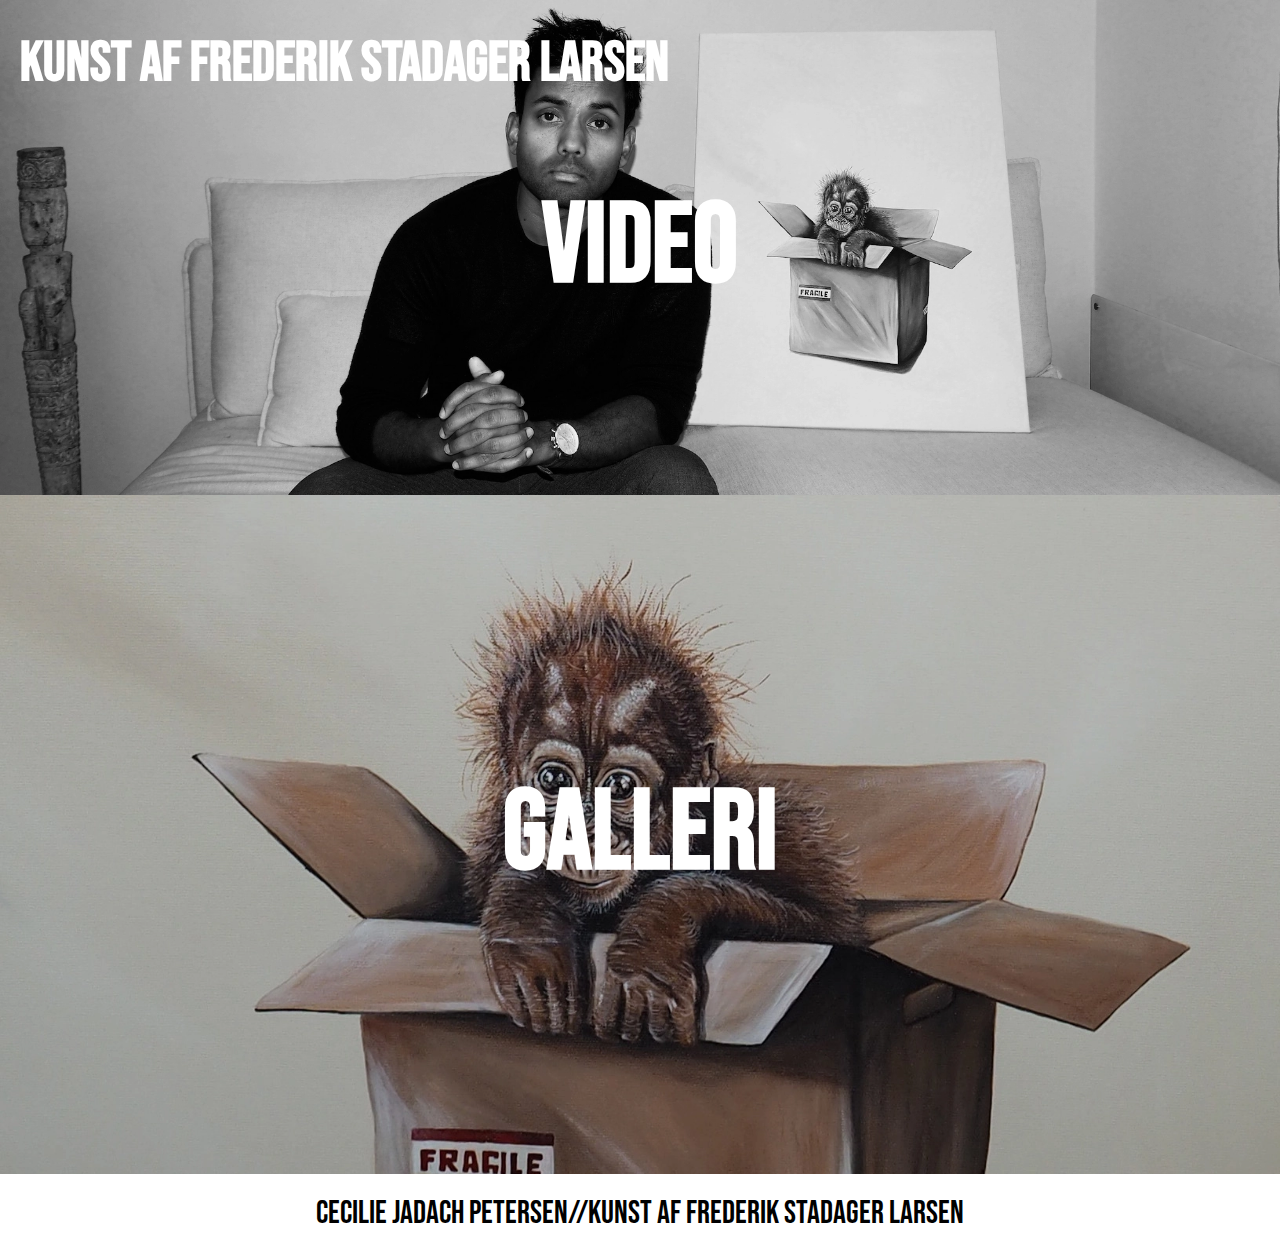
<file: index.html>
<!DOCTYPE html>
<html lang="da">

<head>
    <meta charset="UTF-8">
    <meta name="viewport" content="width=device-width, initial-scale=1.0">
    <title>Forside</title>
    <link rel="stylesheet" href="generel.css">
    <link rel="stylesheet" href="layout.css">
    <link rel="preconnect" href="https://fonts.googleapis.com">
    <link rel="preconnect" href="https://fonts.gstatic.com" crossorigin>
    <link href="https://fonts.googleapis.com/css2?family=Bebas+Neue&display=swap" rel="stylesheet">
</head>

<body>
    <main>
        <div class="logo_container">
            <div class="logo-text">
                <h3><a class="logo" href="index.html">Kunst af Frederik Stadager Larsen</a></h3>
            </div>
        </div>
        <div class="container">
            <img src="img/baggrund_3.webp" width="1394" height="539" alt="baggrundsbillede med tekst">
            <h1><a href="video.html">Video</a></h1>
        </div>

        <div class="container">
            <img src="img/monkey.webp" width="1394" height="739" alt="abe">
            <h1><a href="galleri.html">Galleri</a></h1>
        </div>
    </main>

    <footer>
        <p>Cecilie Jadach Petersen//Kunst af Frederik Stadager Larsen</p>
    </footer>

</body>

</html>
</file>
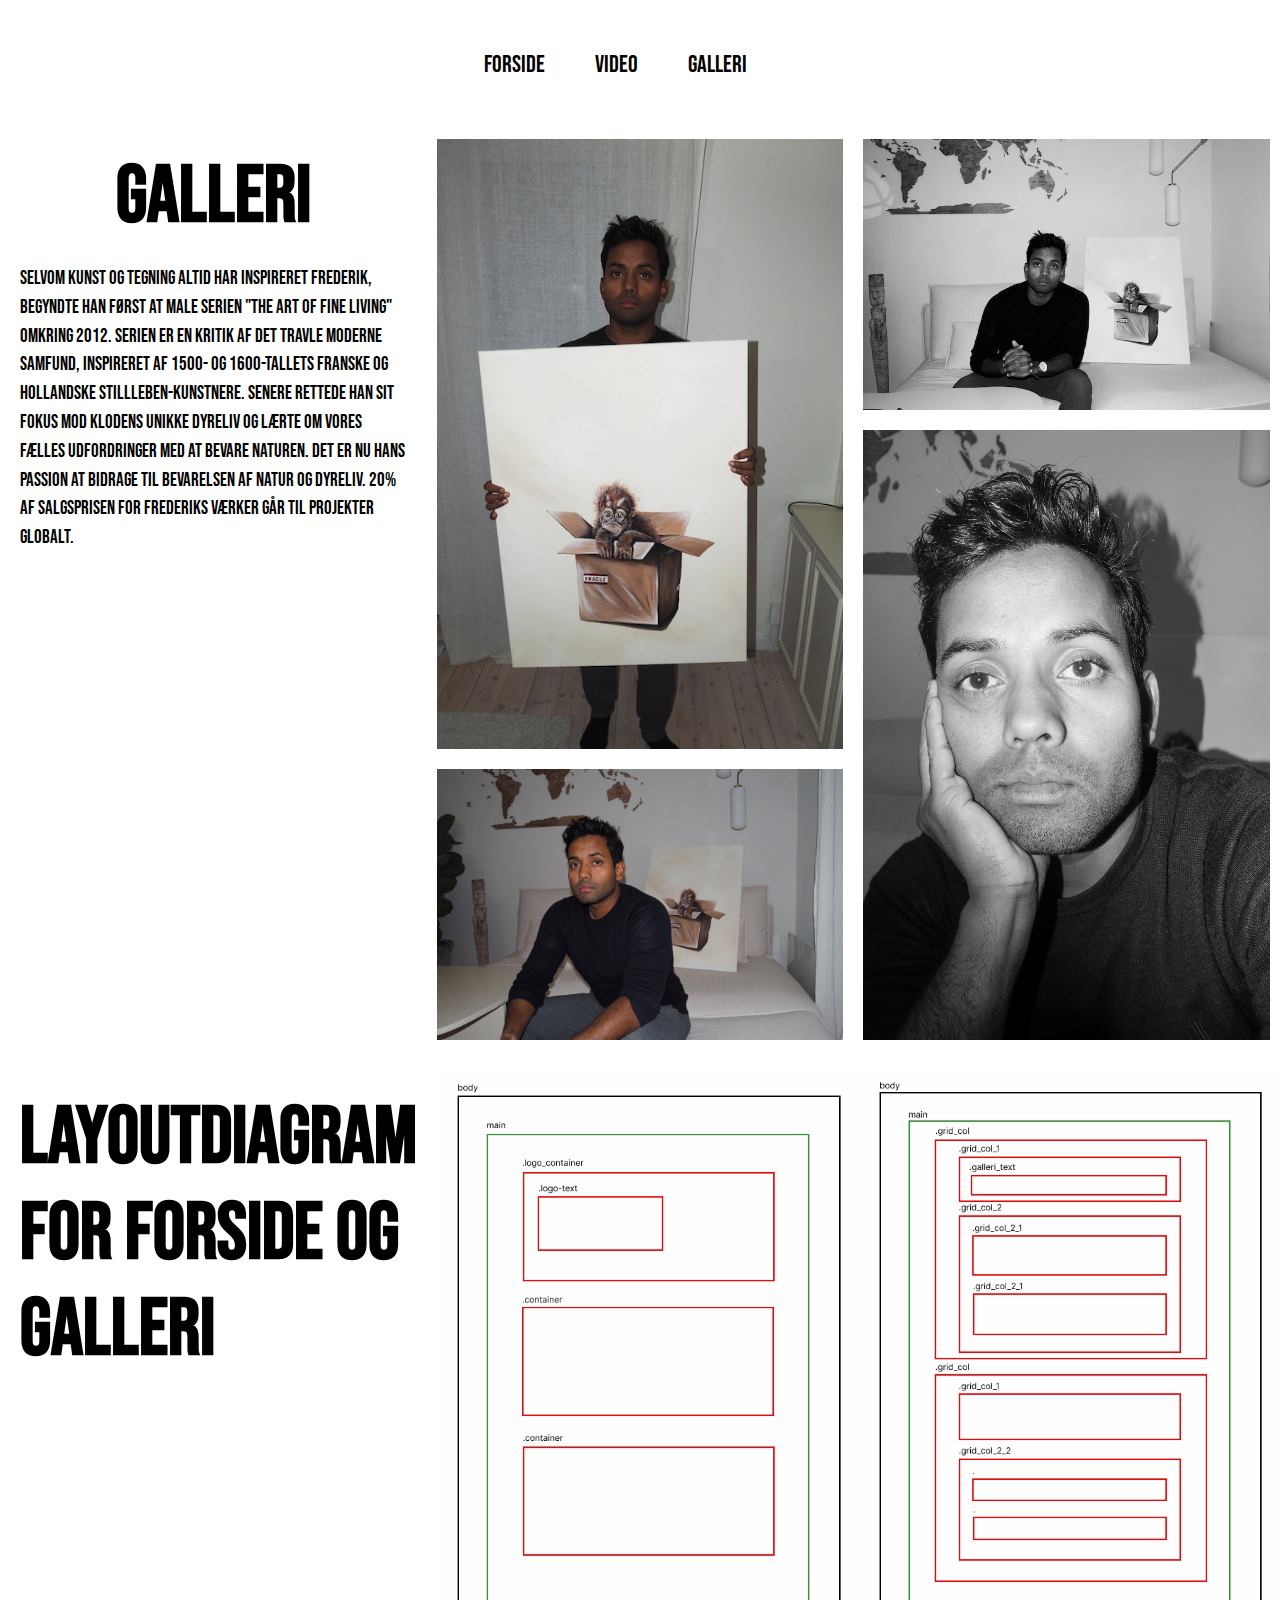
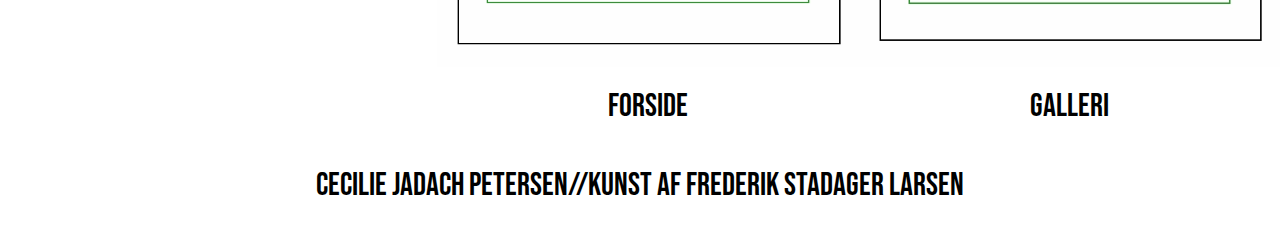
<file: galleri.html>
<!DOCTYPE html>
<html lang="da">

<head>
    <meta charset="UTF-8">
    <meta name="viewport" content="width=device-width, initial-scale=1.0">
    <title>Galleri</title>
    <link rel="stylesheet" href="generel.css">
    <link rel="stylesheet" href="layout.css">
    <link rel="preconnect" href="https://fonts.googleapis.com">
    <link rel="preconnect" href="https://fonts.gstatic.com" crossorigin>
    <link href="https://fonts.googleapis.com/css2?family=Bebas+Neue&display=swap" rel="stylesheet">
</head>

<body>

    <header>
        <ul class="nav_links">
            <li><a href="index.html">Forside</a></li>
            <li><a href="video.html">Video</a></li>
            <li><a href="galleri.html">Galleri</a></li>
        </ul>
    </header>

    <main>

        <div class="grid_col">
            <div class="grid_col_1">
                <h2>Galleri</h2>
                <div class="galleri_text">
                    <p>
                        Selvom kunst og tegning altid har inspireret Frederik, begyndte han først at male serien "The
                        Art of Fine Living" omkring 2012. Serien er en kritik af det travle moderne samfund, inspireret
                        af 1500- og 1600-tallets franske og hollandske stillleben-kunstnere. Senere rettede han sit
                        fokus
                        mod klodens unikke dyreliv og lærte om vores fælles udfordringer med at bevare naturen. Det er
                        nu hans passion at
                        bidrage til bevarelsen af natur og dyreliv. 20% af salgsprisen for Frederiks værker går til
                        projekter globalt.
                    </p>

                </div>
            </div>
            <div class="grid_col_2">
                <div class="grid_col_2_1">
                    <img class="img_1" src="img/h_format.webp" width="445" height="667" alt="højformat">
                    <img class="img_2" src="img/b_format.webp" width="445" height="296" alt="bredformat">
                </div>
                <div class="grid_col_2_1">
                    <img class="img_3" src="img/baggrund.webp" width="445" height="297" alt="bredformat">
                    <img class="img_4" src="img/portrait_3.webp" width="445" height="667" alt="portræt">
                </div>
            </div>
        </div>

        <div class="grid_col">
            <div class="grid_col_1">
                <h2>Layoutdiagram for forside og galleri</h2>
            </div>

            <div class="grid_col_2_2">
                <div>
                    <img src="img/Forside.webp" width="465" height="658" alt="Layoutdiagram forside">
                    <p>Forside</p>
                </div>
                <div>
                    <img src="img/Galleri.webp" width="465" height="658" alt="Layoutdiagram galleriside">
                    <p>Galleri</p>
                </div>
            </div>
        </div>

    </main>

    <footer>
        <p>Cecilie Jadach Petersen//Kunst af Frederik Stadager Larsen</p>
    </footer>

</body>

</html>
</file>
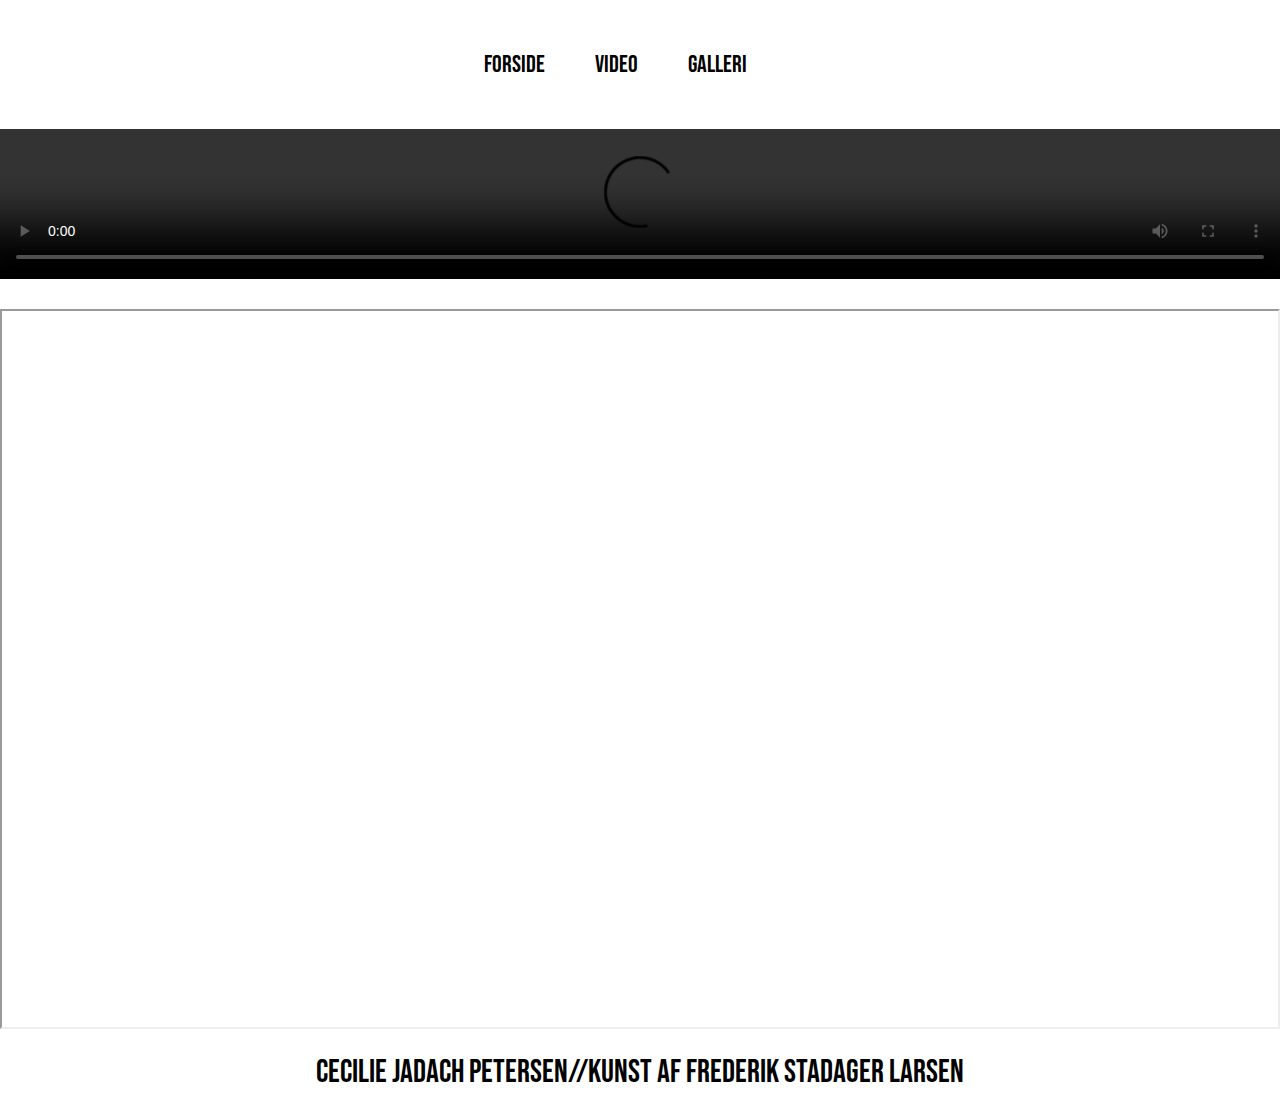
<file: video.html>
<!DOCTYPE html>
<html lang="da">

<head>
    <meta charset="UTF-8">
    <meta name="viewport" content="width=device-width, initial-scale=1.0">
    <title>Video</title>
    <link rel="stylesheet" href="generel.css">
    <link rel="stylesheet" href="layout.css">
    <link rel="preconnect" href="https://fonts.googleapis.com">
    <link rel="preconnect" href="https://fonts.gstatic.com" crossorigin>
    <link href="https://fonts.googleapis.com/css2?family=Bebas+Neue&display=swap" rel="stylesheet">
</head>

<body>

    <header>
        <ul class="nav_links">
            <li><a href="index.html">Forside</a></li>
            <li><a href="video.html">Video</a></li>
            <li><a href="galleri.html">Galleri</a></li>
        </ul>
    </header>

    <main>
        <video controls src="https://ceciliejadach.dk/kea/05_indhold/01_pilotvideo/pilotvideo1.mp4"></video>
        <iframe width="560" height="315" src="https://www.youtube.com/embed/oNJRN_gg8K4?si=2lrgj7A9HvQew9qm"
            title="YouTube video player"
            allow="accelerometer; autoplay; clipboard-write; encrypted-media; gyroscope; picture-in-picture; web-share"
            allowfullscreen></iframe>
    </main>

    <footer>
        <p>Cecilie Jadach Petersen//Kunst af Frederik Stadager Larsen</p>
    </footer>

</body>

</html>
</file>
<file: generel.css>
* {
  margin: 0;
  padding: 0;
  box-sizing: border-box;
}

img,
video {
  width: 100%;
  height: auto;
  display: block;
}

.nav_links {
  list-style-type: none;
  padding: 50px;
  display: flex;
  flex-direction: row;
  place-content: center;
}

.nav_links li {
  margin-right: 50px;
  font-family: "Bebas Neue", sans-serif;
  font-size: 1rem;
}

.nav_links a {
  text-decoration: none;
  color: black;
  transition: color 0.3s;
  font-size: 0.9rem;
}

.nav_links a:hover {
  text-decoration: underline;
}

.container {
  display: grid;
  place-items: center;
}
.container {
  display: grid;
  place-items: center;
}

img,
h1 {
  grid-area: 1 / 1;
}

.logo_container {
  width: 100%;
  height: 100vh;
  position: fixed;
  top: 0;
  bottom: 0;
  left: 0;
  right: 0;
}

.logo-text {
  position: relative;
  margin-top: 10px;
  margin-left: 10px;
}

.logo {
  font-size: 1rem;
}

a {
  text-decoration: none;
  color: white;
  font-size: 3rem;
  font-family: "Bebas Neue", sans-serif;
  position: relative;
}

h2 {
  font-family: "Bebas Neue", sans-serif;
}

.galleri_text p {
  font-size: 1rem;
  text-align: left;
  margin: 0px 20px;
  line-height: 1.5rem;
}

hr {
  border: 1px solid black;
  margin: 0px 20px;
}

p {
  font-family: "Bebas Neue", sans-serif;
  font-size: 0.8rem;
  margin: 20px 0px;
  text-align: center;
}

iframe {
  width: 100%;
  height: auto;
  aspect-ratio: 16 / 9;
  margin-top: 30px;
}

.grid_col_1 h2 {
  font-size: 2rem;
  margin: 20px;
}

.grid_col_2 {
  display: grid;
  grid-template-columns: 1fr 1fr;
  gap: 20px;
  margin: 10px;
}

.grid_col_2_1 img {
  margin-bottom: 20px;
}

.grid_col_2_2 {
  display: grid;
  grid-template-columns: 1fr 1fr;
}
</file>
<file: layout.css>
@media (min-width: 800px) {
  .nav_links a {
    font-size: 1.5rem;
  }

  h1 {
    font-size: 5rem;
  }

  a {
    font-size: 7rem;
  }

  p {
    font-size: 2rem;
  }

  .logo-text {
    margin-top: 30px;
    margin-left: 20px;
  }

  .logo {
    font-size: 3.5rem;
  }

  .galleri_text p {
    font-size: 1.2rem;
    max-width: 800px;

    line-height: 1.8rem;
  }

  hr {
    border: 1px solid black;
    margin: 0px 20px;
  }

  .grid_col {
    display: grid;
    grid-template-columns: 1fr 2fr;
  }

  .grid_col_1 h2 {
    font-size: 5rem;
    margin: 20px;
    display: grid;
    place-items: center;
  }
}
</file>
